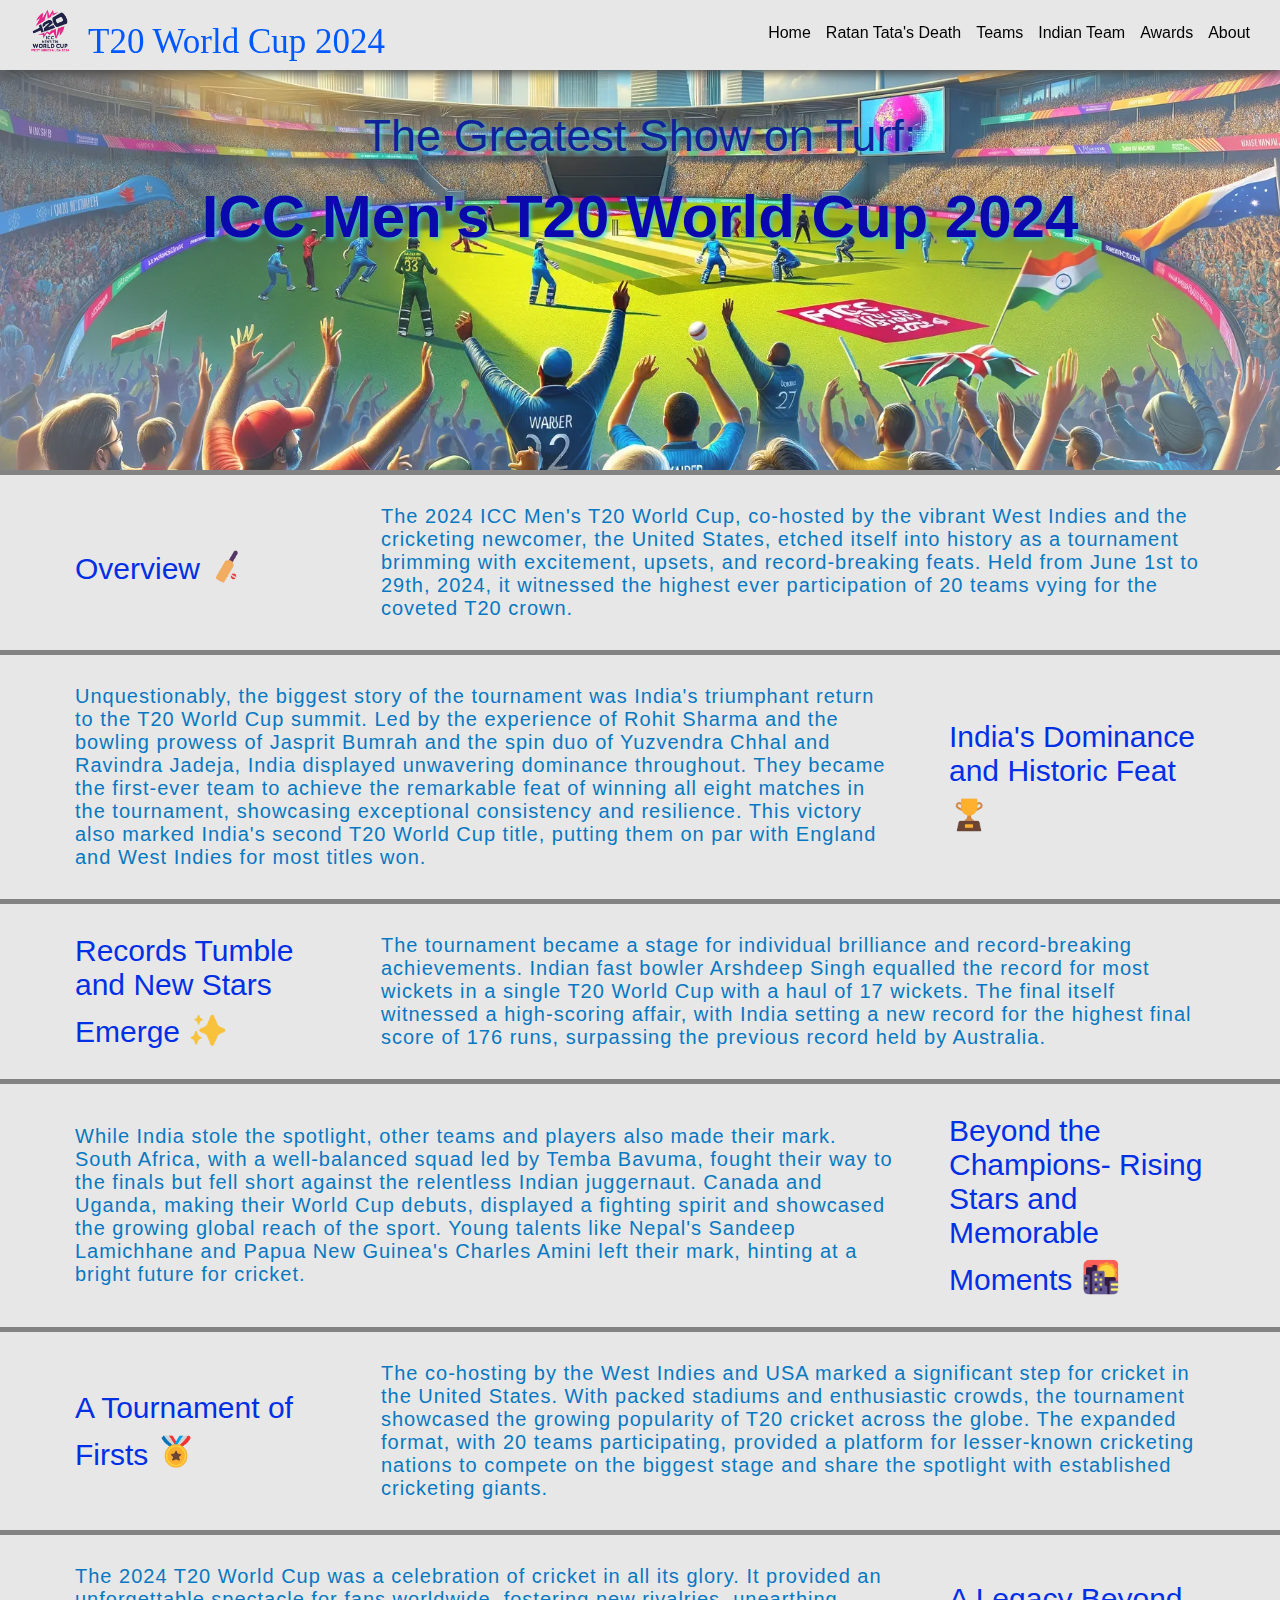
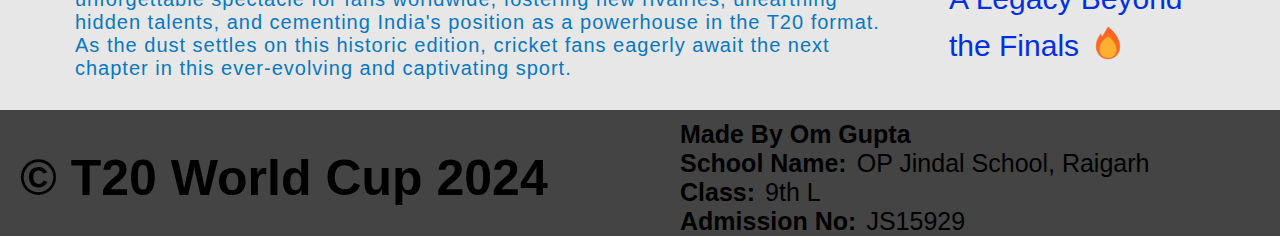
<file: index.html>
<!DOCTYPE html>
<html lang="en">

<head>
    <script async src="https://pagead2.googlesyndication.com/pagead/js/adsbygoogle.js?client=ca-pub-5475750572387711"
     crossorigin="anonymous"></script>
    <meta charset="UTF-8">
    <meta name="viewport" content="width=device-width, initial-scale=1.0">
    <title>T20 World Cup 2024</title>
    <style>
        * {
            margin: 0;
            padding: 0;
        }

        body {
            background: rgb(231, 231, 231);
        }

        header {
            display: flex;
            align-items: center;
            justify-content: space-between;
            width: 100vw;
            height: 70px;
            background: rgb(231, 231, 231);
            box-shadow: 2px 3px 10px rgb(69, 69, 69);
            position: fixed;
            top: 0px;
            z-index: 5;
        }

        header div {
            margin-left: 20px;
            font-size: 35px;
            font-family: cursive;
            color: rgb(0, 89, 255);
        }

        header ul {
            list-style-type: none;
            display: flex;
            gap: 15px;
            font-family:'Segoe UI', Tahoma, Geneva, Verdana, sans-serif;
            margin-right: 30px;
        }
        
        header a{
            color: black;
            text-decoration: none;
        }
        header li{
            position: relative;
            padding-bottom: 5px;
        }
        header li::before{
            content: "";
            position: absolute;
            width: 50%;
            left: 0;
            bottom: 0;
            height: 2px;
            background-color: blue;
            transition: width 0.1s ease-in-out;
        }
        header li:hover::before{
            width: 100%;
            transition: width 0.1s ease-in-out;
        }
        header li::after{
            content: "";
            width: 50%;
            position: absolute;
            left: 0;
            bottom: 0;
            height: 2px;
            background-color: rgb(231, 231, 231);
            transition: width 0.1s ease-in-out;
        }
        header li:hover::after{
            width: 0;
            transition: width 0.1s ease-in-out;
        }
        .heading {
            height: 400px;
            background: radial-gradient(circle, transparent, rgba(255, 255, 255, 0.364));
            display: flex;
            flex-direction: column;
            align-items: center;
            margin-top: 70px;
        }

        .heading div:nth-child(2) {
            margin-top: 40px;
            font-size: 45px;
            font-family: 'Trebuchet MS', 'Lucida Sans Unicode', 'Lucida Grande', 'Lucida Sans', Arial, sans-serif;
            color: rgb(16, 34, 152);
            text-shadow: 2px 2px 5px rgb(77, 212, 219);
            z-index: 2;
            text-align: center;
        }

        .heading div:nth-child(3) {
            margin-top: 20px;
            font-size: 60px;
            text-align: center;
            font-family: Verdana, Geneva, Tahoma, sans-serif;
            font-weight: bold;
            color: rgb(11, 8, 173);
            text-shadow: 2px 2px 5px rgb(62, 207, 209);
            z-index: 2;
        }

        .cricket-img {
            width: 100%;
            position: absolute;
            height: 400px;
            z-index: -5;
            object-fit: cover;
        }

        main section {
            margin-bottom: 20px;
        }

        main section section{
            margin: 20px 50px;
            display: flex;
            align-items: center;
        }
        main section div {
            font-size: 30px;
            margin: 10px 25px;
            font-family: Arial, Helvetica, sans-serif;
            color: rgb(1, 47, 229);
            min-width: 20vw;
        }
        main section div img{
            position: relative;
            top: 7px;
        }

        main section p {
            font-size: 20px;
            margin: 10px 25px;
            font-family: Arial, Helvetica, sans-serif;
            letter-spacing: 1px;
            color: rgb(8, 120, 194);
        }

        hr {
            height: 5px;
            background-color: rgb(131, 131, 131);
            border: none;
        }
        footer{
            display: flex;
            background: rgb(68, 68, 68);
            font-family: Arial, Helvetica, sans-serif;
            font-size: 25px;
            align-items: center;
            padding-top: 10px;
        }
        footer .webpage-name{
            font-weight: bold;
            font-size: 50px;
            margin: 20px;
            width: 50%;
        }
        footer .made-by div{
            font-weight: bold;

        }
        footer .made-by section{
            display: flex;
            gap: 10px;
        }
    </style>
</head>

<body>
    <header>
        <div>
            <img src="logo.png" width="60">
            T20 World Cup 2024
        </div>
        <nav>
            <ul>
                <li><a href="./index.html">Home</a></li>
                <li><a href="./ratan/ratan tata.html">Ratan Tata's Death</a></li>
                <li><a href="./Teams.html">Teams</a></li>
                <li><a href="./Indian-team.html">Indian Team</a></li>
                <li><a href="./Awards.html">Awards</a></li>
                <li><a href="./About.html">About</a></li>
            </ul>
        </nav>
    </header>
    <div class="heading">
        <img src="cricket.png" class="cricket-img">
        <div>The Greatest Show on Turf:</div>
        <div>ICC Men's T20 World Cup 2024</div>
    </div>
    <main>
        <section>
            <hr>
            <section>
                <div class="overview">Overview <img src="./icons/bat.png" width="40"></div>
                <p>
                    The 2024 ICC Men's T20 World Cup, co-hosted by the vibrant West Indies and the cricketing newcomer,
                    the United States, etched itself into history as a tournament brimming with excitement, upsets, and
                    record-breaking feats. Held from June 1st to 29th, 2024, it witnessed the highest ever participation
                    of 20 teams vying for the coveted T20 crown.
                </p>
            </section>
            <hr>
            <section>

                <p>
                    Unquestionably, the biggest story of the tournament was India's triumphant return to the T20 World
                    Cup summit. Led by the experience of Rohit Sharma and the bowling prowess of Jasprit Bumrah and the
                    spin duo of Yuzvendra Chhal and Ravindra Jadeja, India displayed unwavering dominance throughout.
                    They became the first-ever team to achieve the remarkable feat of winning all eight matches in the
                    tournament, showcasing exceptional consistency and resilience. This victory also marked India's
                    second T20 World Cup title, putting them on par with England and West Indies for most titles won.
                </p>

                <div class="expand">India's Dominance and Historic Feat<img src="./icons/trophy.png" width="40"></div>
            </section>
            <hr>
            <section>
                <div class="winner">Records Tumble and New Stars Emerge <img src="./icons/stars.png" width="40"></div>

                <p>
                    The tournament became a stage for individual brilliance and record-breaking achievements. Indian
                    fast
                    bowler Arshdeep Singh equalled the record for most wickets in a single T20 World Cup with a haul of
                    17
                    wickets. The final itself witnessed a high-scoring affair, with India setting a new record for the
                    highest final score of 176 runs, surpassing the previous record held by Australia.
                </p>
            </section>
            <hr>
            <section>

                <p>
                    While India stole the spotlight, other teams and players also made their mark. South Africa, with a
                    well-balanced squad led by Temba Bavuma, fought their way to the finals but fell short against the
                    relentless Indian juggernaut. Canada and Uganda, making their World Cup debuts, displayed a fighting
                    spirit and showcased the growing global reach of the sport. Young talents like Nepal's Sandeep
                    Lamichhane and Papua New Guinea's Charles Amini left their mark, hinting at a bright future for
                    cricket.
                </p>

                <div>
                    Beyond the Champions- Rising Stars and Memorable Moments <img src="./icons/sunrise.png" width="40">
                </div>
            </section>
            <hr>
            <section>
                <div>
                    A Tournament of Firsts <img src="./icons/medal.png" width="40">
                </div>

                <p>
                    The co-hosting by the West Indies and USA marked a significant step for cricket in the United
                    States.
                    With packed stadiums and enthusiastic crowds, the tournament showcased the growing popularity of T20
                    cricket across the globe. The expanded format, with 20 teams participating, provided a platform for
                    lesser-known cricketing nations to compete on the biggest stage and share the spotlight with
                    established
                    cricketing giants.
                </p>
            </section>
            <hr>
            <section>

                <p>
                    The 2024 T20 World Cup was a celebration of cricket in all its glory. It provided an unforgettable
                    spectacle for fans worldwide, fostering new rivalries, unearthing hidden talents, and cementing
                    India's
                    position as a powerhouse in the T20 format. As the dust settles on this historic edition, cricket
                    fans
                    eagerly await the next chapter in this ever-evolving and captivating sport.
                </p>
                
                <div>
                    A Legacy Beyond the Finals <img src="./icons/fire.png" width="40">
                </div>
            </section>
        </section>
    </main>
    <footer>
        <div class="webpage-name">&copy; T20 World Cup 2024</div>
        <section class="made-by">
            <div class="name">Made By Om Gupta</div>
            <section class="school">
                <div class="school-name">School Name:</div>
                <p class="school-name1">OP Jindal School, Raigarh</p>
            </section>
            <section class="standard">
                <div class="class">Class:</div>
                <p class="class1">9th L</p>
            </section>
            <section class="adm">
                <div class="adm-no">Admission No:</div>
                <p class="adm-no1">JS15929</p>
            </section>
        </section>
    </footer>
</body>
</html>
</file>
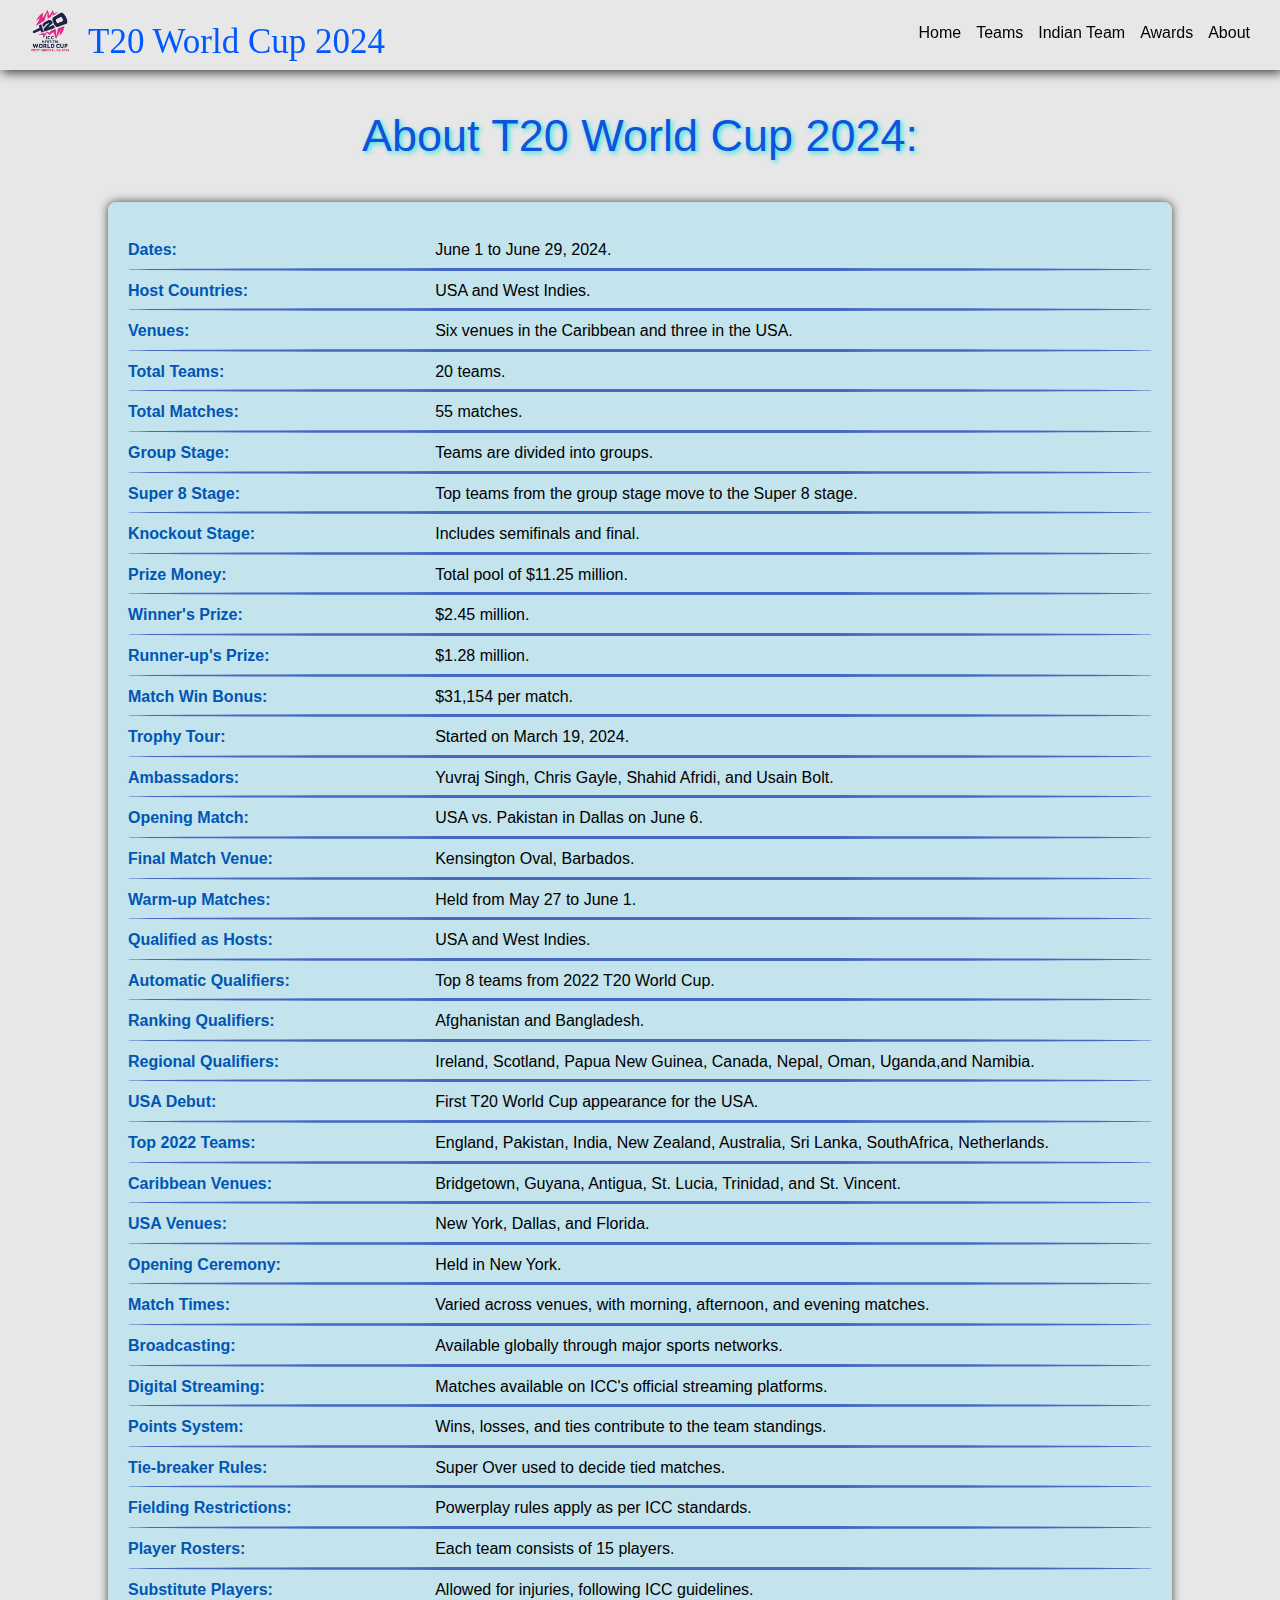
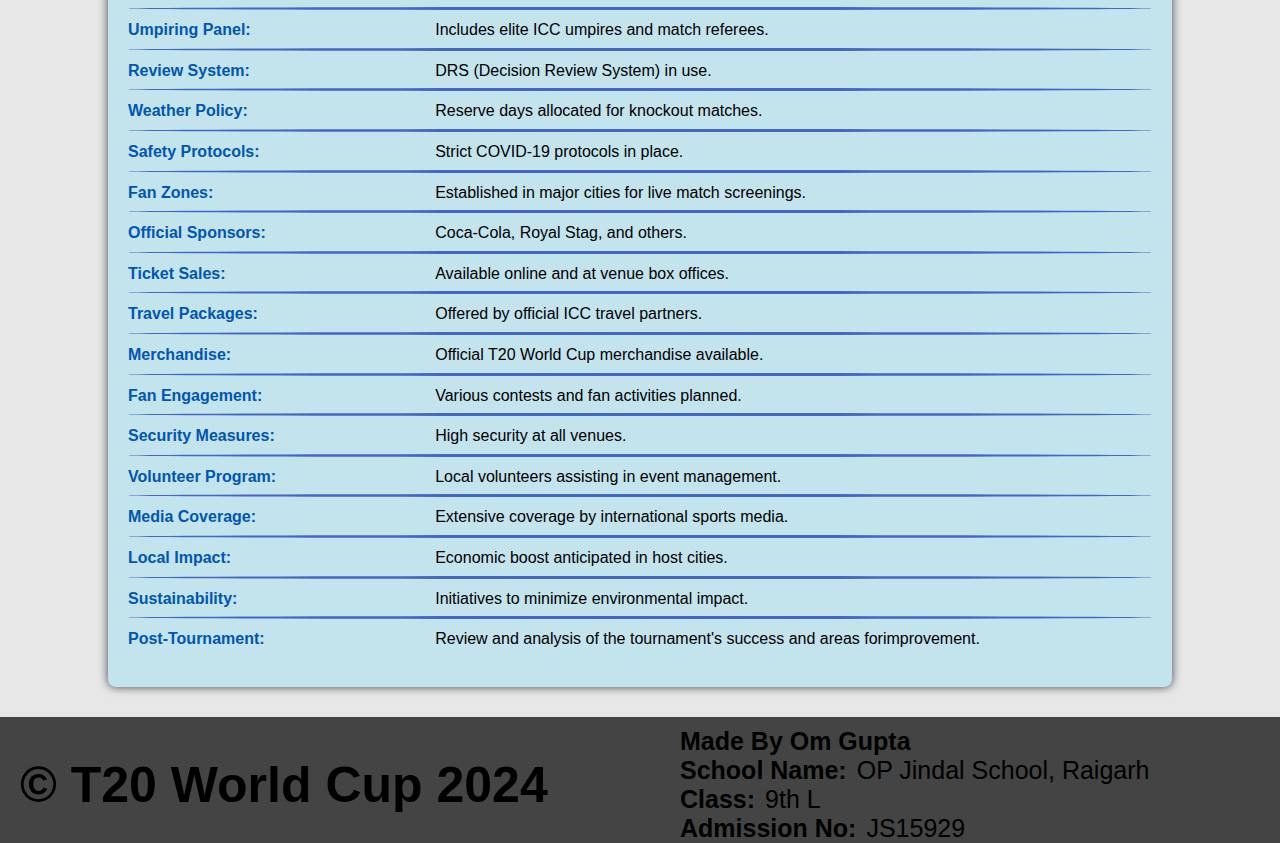
<file: About.html>
<!DOCTYPE html>
<html lang="en">

<head>
    <script async src="https://pagead2.googlesyndication.com/pagead/js/adsbygoogle.js?client=ca-pub-5475750572387711"
     crossorigin="anonymous"></script>
    <meta charset="UTF-8">
    <meta name="viewport" content="width=device-width, initial-scale=1.0">
    <title>About T20 World Cup 2024</title>
    <style>
        * {
            margin: 0;
            padding: 0;
        }

        body {
            background: rgb(231, 231, 231);
        }

        header {
            display: flex;
            align-items: center;
            justify-content: space-between;
            width: 100vw;
            height: 70px;
            background: rgb(231, 231, 231);
            box-shadow: 2px 3px 10px rgb(69, 69, 69);
            position: fixed;
            top: 0px;
            z-index: 5;
        }

        header div {
            margin-left: 20px;
            font-size: 35px;
            font-family: cursive;
            color: rgb(0, 89, 255);
        }

        header ul {
            list-style-type: none;
            display: flex;
            gap: 15px;
            font-family: 'Segoe UI', Tahoma, Geneva, Verdana, sans-serif;
            margin-right: 30px;
        }

        header a {
            color: black;
            text-decoration: none;
        }

        header li {
            position: relative;
            padding-bottom: 5px;
        }

        header li::before {
            content: "";
            position: absolute;
            width: 50%;
            left: 0;
            bottom: 0;
            height: 2px;
            background-color: blue;
            transition: width 0.1s ease-in-out;
        }

        header li:hover::before {
            width: 100%;
            transition: width 0.1s ease-in-out;
        }

        header li::after {
            content: "";
            width: 50%;
            position: absolute;
            left: 0;
            bottom: 0;
            height: 2px;
            background-color: rgb(231, 231, 231);
            transition: width 0.1s ease-in-out;
        }

        header li:hover::after {
            width: 0;
            transition: width 0.1s ease-in-out;
        }

        main {
            margin: 70px 50px 30px 50px;
            font-family: Arial, sans-serif;
            line-height: 1.6;
        }

        .heading {
            font-size: 45px;
            font-family: 'Trebuchet MS', 'Lucida Sans Unicode', 'Lucida Grande', 'Lucida Sans', Arial, sans-serif;
            color: rgb(13, 83, 222);
            text-shadow: 2px 2px 5px rgb(47, 227, 227);
            padding: 30px;
            text-align: center;
        }

        .content {
            max-width: 800px;
            margin: auto;
            padding: 20px;
            background: #fff;
            box-shadow: 0 0 10px rgba(0, 0, 0, 0.1);
            border-radius: 8px;
        }
        .about{
            list-style-type: none;
            padding-left: 20px;
            width: 80vw;
            margin: auto;
            padding: 20px;
            background: #c3e3ed;
            box-shadow: 0 0 10px rgb(68, 68, 68);
            border-radius: 8px;
        }

        .about li {
            margin: 15px 0px;
            line-height: 1.6;
            display: flex;
            position: relative;
        }

        .about li::before{
            content: "";
            width: 80vw;
            position: absolute;
            height: 3px;
            border-radius: 50%;
            background: rgb(69, 103, 196);
            top: -10px;
        }
        .about li:nth-child(1)::before{
            content: none;
        }
        .about li strong {
            display: block;
            color: #0056b3;
            width: 30%;
        }
        .about li div{
            width: 70%;
        }
        footer{
            display: flex;
            background: rgb(68, 68, 68);
            font-family: Arial, Helvetica, sans-serif;
            font-size: 25px;
            align-items: center;
            padding-top: 10px;
        }
        footer .webpage-name{
            font-weight: bold;
            font-size: 50px;
            margin: 20px;
            width: 50%;
        }
        footer .made-by div{
            font-weight: bold;

        }
        footer .made-by section{
            display: flex;
            gap: 10px;
        }
    </style>
</head>

<body>
    <header>
        <div>
            <img src="logo.png" width="60">
            T20 World Cup 2024
        </div>
        <nav>
            <ul>
                <li><a href="./index.html">Home</a></li>
                <li><a href="./Teams.html">Teams</a></li>
                <li><a href="./Indian-team.html">Indian Team</a></li>
                <li><a href="./Awards.html">Awards</a></li>
                <li><a href="./About.html">About</a></li>
            </ul>
        </nav>
    </header>
    <main>
        <p class="heading">About T20 World Cup 2024:</p>

        <ul class="about">
            <li><strong>Dates:</strong> <div>June 1 to June 29, 2024.</div></li>

            <li><strong>Host Countries:</strong> <div>USA and West Indies.</div></li>

            <li><strong>Venues:</strong> <div>Six venues in the Caribbean and three in the USA.</div></li>

            <li><strong>Total Teams:</strong> <div>20 teams.</div></li>

            <li><strong>Total Matches:</strong> <div>55 matches.</div></li>

            <li><strong>Group Stage:</strong> <div>Teams are divided into groups.</div></li>

            <li><strong>Super 8 Stage:</strong> <div>Top teams from the group stage move to the Super 8 stage.</div></li>

            <li><strong>Knockout Stage:</strong> <div>Includes semifinals and final.</div></li>

            <li><strong>Prize Money:</strong> <div>Total pool of $11.25 million.</div></li>

            <li><strong>Winner's Prize:</strong> <div>$2.45 million.</div></li>

            <li><strong>Runner-up's Prize:</strong> <div>$1.28 million.</div></li>

            <li><strong>Match Win Bonus:</strong> <div>$31,154 per match.</div></li>

            <li><strong>Trophy Tour:</strong> <div>Started on March 19, 2024.</div></li>

            <li><strong>Ambassadors:</strong> <div>Yuvraj Singh, Chris Gayle, Shahid Afridi, and Usain Bolt.</div></li>

            <li><strong>Opening Match:</strong> <div>USA vs. Pakistan in Dallas on June 6.</div></li>

            <li><strong>Final Match Venue:</strong> <div>Kensington Oval, Barbados.</div></li>

            <li><strong>Warm-up Matches:</strong> <div>Held from May 27 to June 1.</div></li>

            <li><strong>Qualified as Hosts:</strong> <div>USA and West Indies.</div></li>

            <li><strong>Automatic Qualifiers:</strong> <div>Top 8 teams from 2022 T20 World Cup.</div></li>

            <li><strong>Ranking Qualifiers:</strong> <div>Afghanistan and Bangladesh.</div></li>

            <li><strong>Regional Qualifiers:</strong> <div>Ireland, Scotland, Papua New Guinea, Canada, Nepal, Oman, Uganda,and Namibia.</div></li>

            <li><strong>USA Debut:</strong> <div>First T20 World Cup appearance for the USA.</div></li>

            <li><strong>Top 2022 Teams:</strong> <div>England, Pakistan, India, New Zealand, Australia, Sri Lanka, SouthAfrica, Netherlands.</div></li>

            <li><strong>Caribbean Venues:</strong> <div>Bridgetown, Guyana, Antigua, St. Lucia, Trinidad, and St. Vincent.</div></li>

            <li><strong>USA Venues:</strong> <div>New York, Dallas, and Florida.</div></li>

            <li><strong>Opening Ceremony:</strong> <div>Held in New York.</div></li>

            <li><strong>Match Times:</strong> <div>Varied across venues, with morning, afternoon, and evening matches.</div></li>

            <li><strong>Broadcasting:</strong> <div>Available globally through major sports networks.</div></li>

            <li><strong>Digital Streaming:</strong> <div>Matches available on ICC's official streaming platforms.</div></li>

            <li><strong>Points System:</strong> <div>Wins, losses, and ties contribute to the team standings.</div></li>

            <li><strong>Tie-breaker Rules:</strong> <div>Super Over used to decide tied matches.</div></li>

            <li><strong>Fielding Restrictions:</strong> <div>Powerplay rules apply as per ICC standards.</div></li>

            <li><strong>Player Rosters:</strong> <div>Each team consists of 15 players.</div></li>

            <li><strong>Substitute Players:</strong> <div>Allowed for injuries, following ICC guidelines.</div></li>

            <li><strong>Umpiring Panel:</strong> <div>Includes elite ICC umpires and match referees.</div></li>

            <li><strong>Review System:</strong> <div>DRS (Decision Review System) in use.</div></li>

            <li><strong>Weather Policy:</strong> <div>Reserve days allocated for knockout matches.</div></li>

            <li><strong>Safety Protocols:</strong> <div>Strict COVID-19 protocols in place.</div></li>

            <li><strong>Fan Zones:</strong> <div>Established in major cities for live match screenings.</div></li>

            <li><strong>Official Sponsors:</strong> <div>Coca-Cola, Royal Stag, and others.</div></li>

            <li><strong>Ticket Sales:</strong> <div>Available online and at venue box offices.</div></li>

            <li><strong>Travel Packages:</strong> <div>Offered by official ICC travel partners.</div></li>

            <li><strong>Merchandise:</strong> <div>Official T20 World Cup merchandise available.</div></li>

            <li><strong>Fan Engagement:</strong> <div>Various contests and fan activities planned.</div></li>

            <li><strong>Security Measures:</strong> <div>High security at all venues.</div></li>

            <li><strong>Volunteer Program:</strong> <div>Local volunteers assisting in event management.</div></li>

            <li><strong>Media Coverage:</strong> <div>Extensive coverage by international sports media.</div></li>

            <li><strong>Local Impact:</strong> <div>Economic boost anticipated in host cities.</div></li>

            <li><strong>Sustainability:</strong> <div>Initiatives to minimize environmental impact.</div></li>

            <li><strong>Post-Tournament:</strong> <div>Review and analysis of the tournament's success and areas forimprovement.</div></li>
        </ul>
    </main>
    <footer>
        <div class="webpage-name">&copy; T20 World Cup 2024</div>
        <section class="made-by">
            <div class="name">Made By Om Gupta</div>
            <section class="school">
                <div class="school-name">School Name:</div>
                <p class="school-name1">OP Jindal School, Raigarh</p>
            </section>
            <section class="standard">
                <div class="class">Class:</div>
                <p class="class1">9th L</p>
            </section>
            <section class="adm">
                <div class="adm-no">Admission No:</div>
                <p class="adm-no1">JS15929</p>
            </section>
        </section>
    </footer>
</body>
</html>
</file>
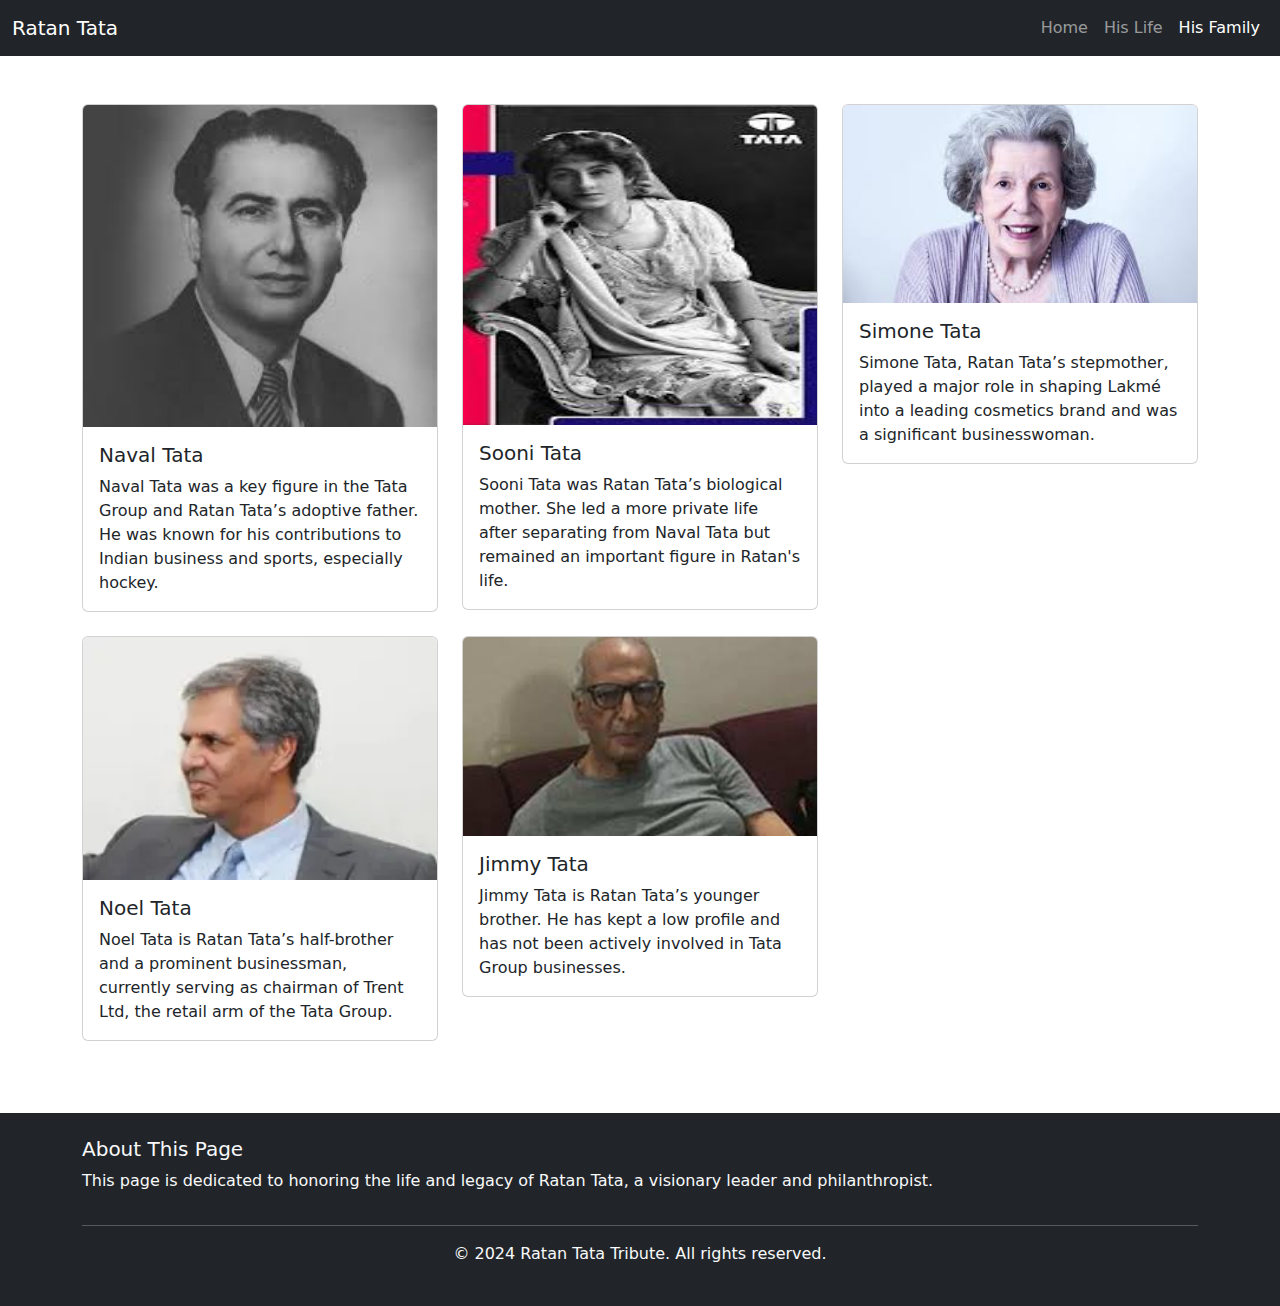
<file: ratan/family.html>
<!DOCTYPE html>
<html lang="en">

<head>
    <meta charset="UTF-8">
    <meta name="viewport" content="width=device-width, initial-scale=1.0">
    <title>Ratan Tata's Family</title>
    <link rel="stylesheet" href="https://cdn.jsdelivr.net/npm/bootstrap@5.3.3/dist/css/bootstrap.min.css">
</head>

<body>
    <!-- Navbar -->
    <nav class="navbar sticky-top navbar-dark bg-dark navbar-expand-lg">
        <div class="container-fluid">
            <a class="navbar-brand" href="ratan tata.html">Ratan Tata</a>
            <button class="navbar-toggler" type="button" data-bs-toggle="collapse" data-bs-target="#navbarNav"
                aria-controls="navbarNav" aria-expanded="false" aria-label="Toggle navigation">
                <span class="navbar-toggler-icon"></span>
            </button>
            <div class="collapse navbar-collapse justify-content-end" id="navbarNav">
                <ul class="navbar-nav">
                    <li class="nav-item">
                        <a class="nav-link" aria-current="page" href="ratan tata.html">Home</a>
                    </li>
                    <li class="nav-item">
                        <a class="nav-link" href="life.html">His Life</a>
                    </li>
                    <li class="nav-item">
                        <a class="nav-link active" href="family.html">His Family</a>
                    </li>
                </ul>
            </div>
        </div>
    </nav>

    <!-- Family Cards Section -->
    <div class="container mt-5">
        <div class="row">

            <!-- Naval Tata -->
            <div class="col-md-4 mb-4">
                <div class="card" style="width: 100%;">
                    <img src="img/naval-tata.jpeg" class="card-img-top" alt="Naval Tata">
                    <div class="card-body">
                        <h5 class="card-title">Naval Tata</h5>
                        <p class="card-text">Naval Tata was a key figure in the Tata Group and Ratan Tata’s adoptive father. He was known for his contributions to Indian business and sports, especially hockey.</p>
                    </div>
                </div>
            </div>

            <!-- Sooni Tata -->
            <div class="col-md-4 mb-4">
                <div class="card" style="width: 100%;">
                    <img src="img/sooni-tata.jpeg" height="320px" class="card-img-top" alt="Sooni Tata">
                    <div class="card-body">
                        <h5 class="card-title">Sooni Tata</h5>
                        <p class="card-text">Sooni Tata was Ratan Tata’s biological mother. She led a more private life after separating from Naval Tata but remained an important figure in Ratan's life.</p>
                    </div>
                </div>
            </div>

            <!-- Simone Tata -->
            <div class="col-md-4 mb-4">
                <div class="card" style="width: 100%;">
                    <img src="img/simone-tata.jpeg" class="card-img-top" alt="Simone Tata">
                    <div class="card-body">
                        <h5 class="card-title">Simone Tata</h5>
                        <p class="card-text">Simone Tata, Ratan Tata’s stepmother, played a major role in shaping Lakmé into a leading cosmetics brand and was a significant businesswoman.</p>
                    </div>
                </div>
            </div>

            <!-- Noel Tata -->
            <div class="col-md-4 mb-4">
                <div class="card" style="width: 100%;">
                    <img src="img/noel-tata.jpeg" class="card-img-top" alt="Noel Tata">
                    <div class="card-body">
                        <h5 class="card-title">Noel Tata</h5>
                        <p class="card-text">Noel Tata is Ratan Tata’s half-brother and a prominent businessman, currently serving as chairman of Trent Ltd, the retail arm of the Tata Group.</p>
                    </div>
                </div>
            </div>

            <!-- Jimmy Tata -->
            <div class="col-md-4 mb-4">
                <div class="card" style="width: 100%;">
                    <img src="img/jimmy-tata.jpeg" class="card-img-top" alt="Jimmy Tata">
                    <div class="card-body">
                        <h5 class="card-title">Jimmy Tata</h5>
                        <p class="card-text">Jimmy Tata is Ratan Tata’s younger brother. He has kept a low profile and has not been actively involved in Tata Group businesses.</p>
                    </div>
                </div>
            </div>

        </div>
    </div>

    <!-- Footer -->
    <footer class="bg-dark text-light py-4 mt-5">
        <div class="container">
            <div class="row">
                <div class="col-md">
                    <h5>About This Page</h5>
                    <p>This page is dedicated to honoring the life and legacy of Ratan Tata, a visionary leader and philanthropist.</p>
                </div>
            </div>
            <hr>
            <div class="text-center">
                <p>&copy; 2024 Ratan Tata Tribute. All rights reserved.</p>
            </div>
        </div>
    </footer>

    <script src="https://cdn.jsdelivr.net/npm/bootstrap@5.3.3/dist/js/bootstrap.bundle.min.js"></script>
</body>

</html>
</file>
